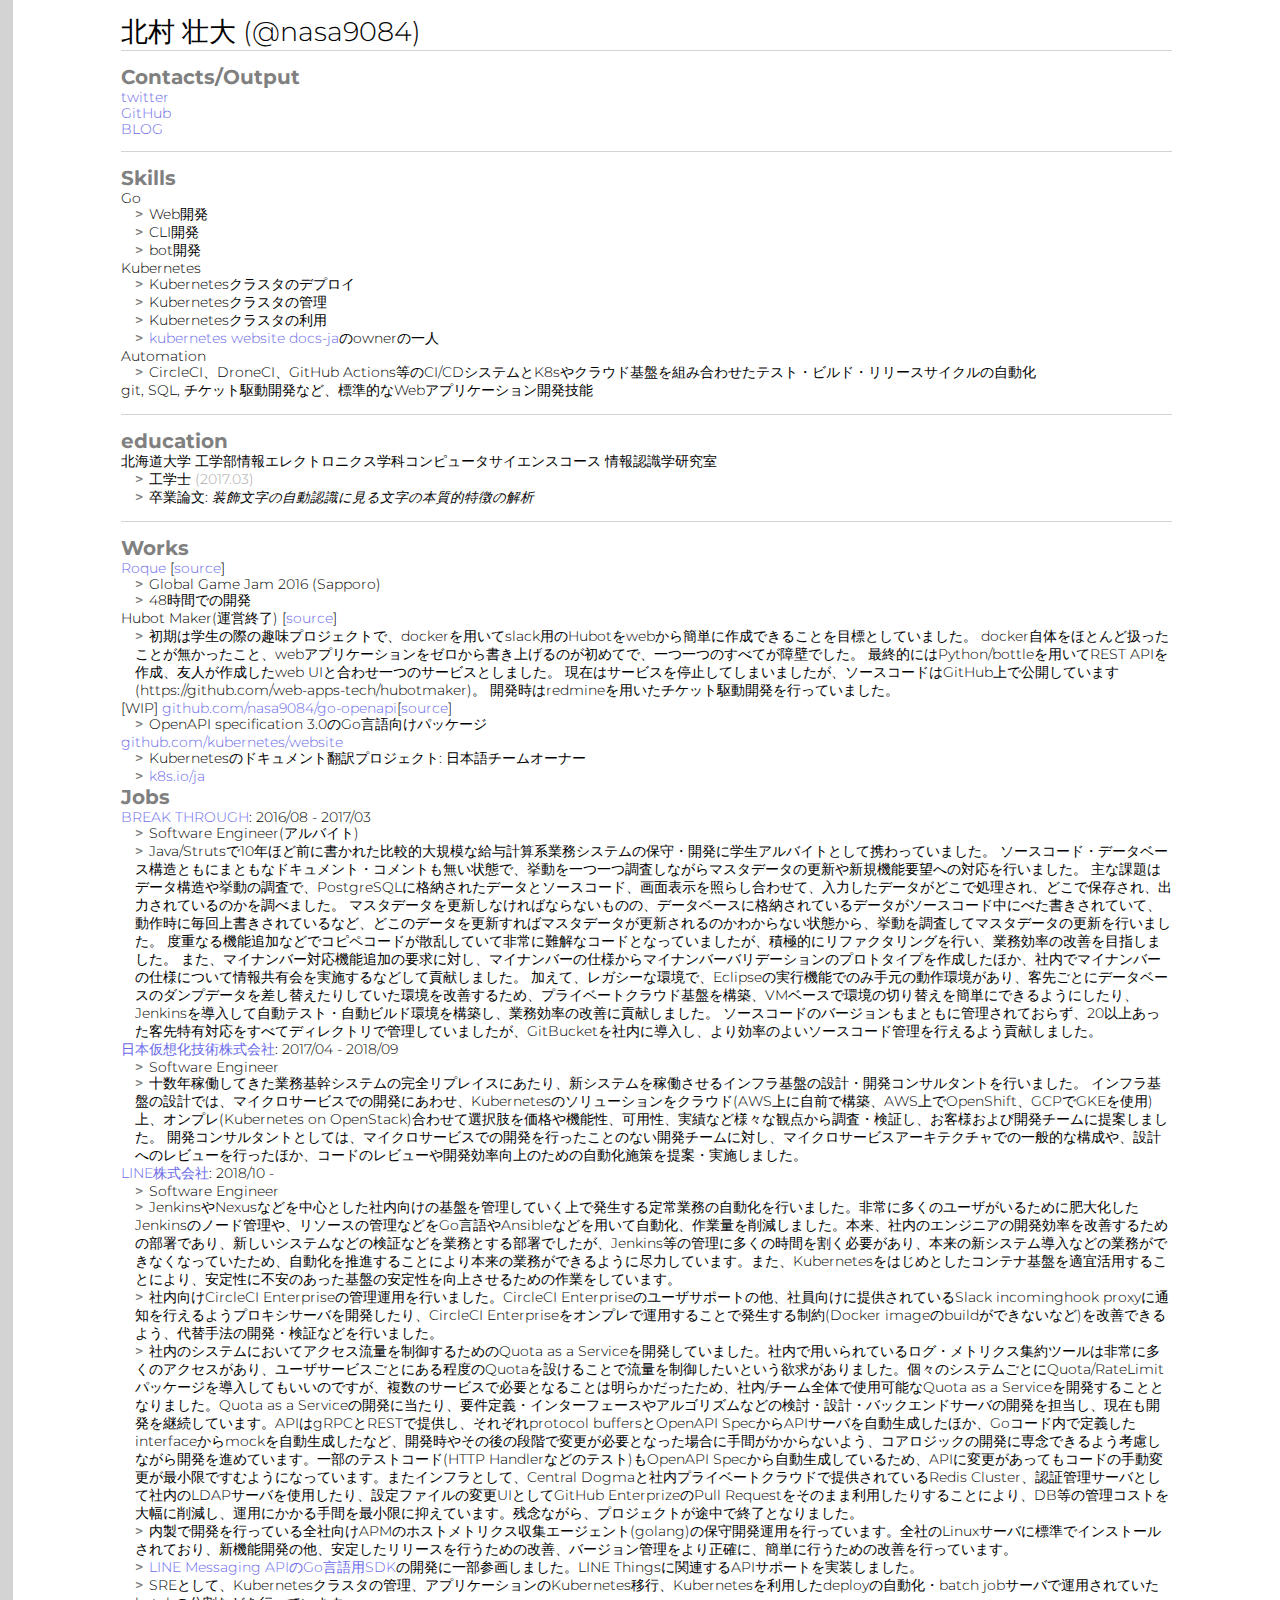
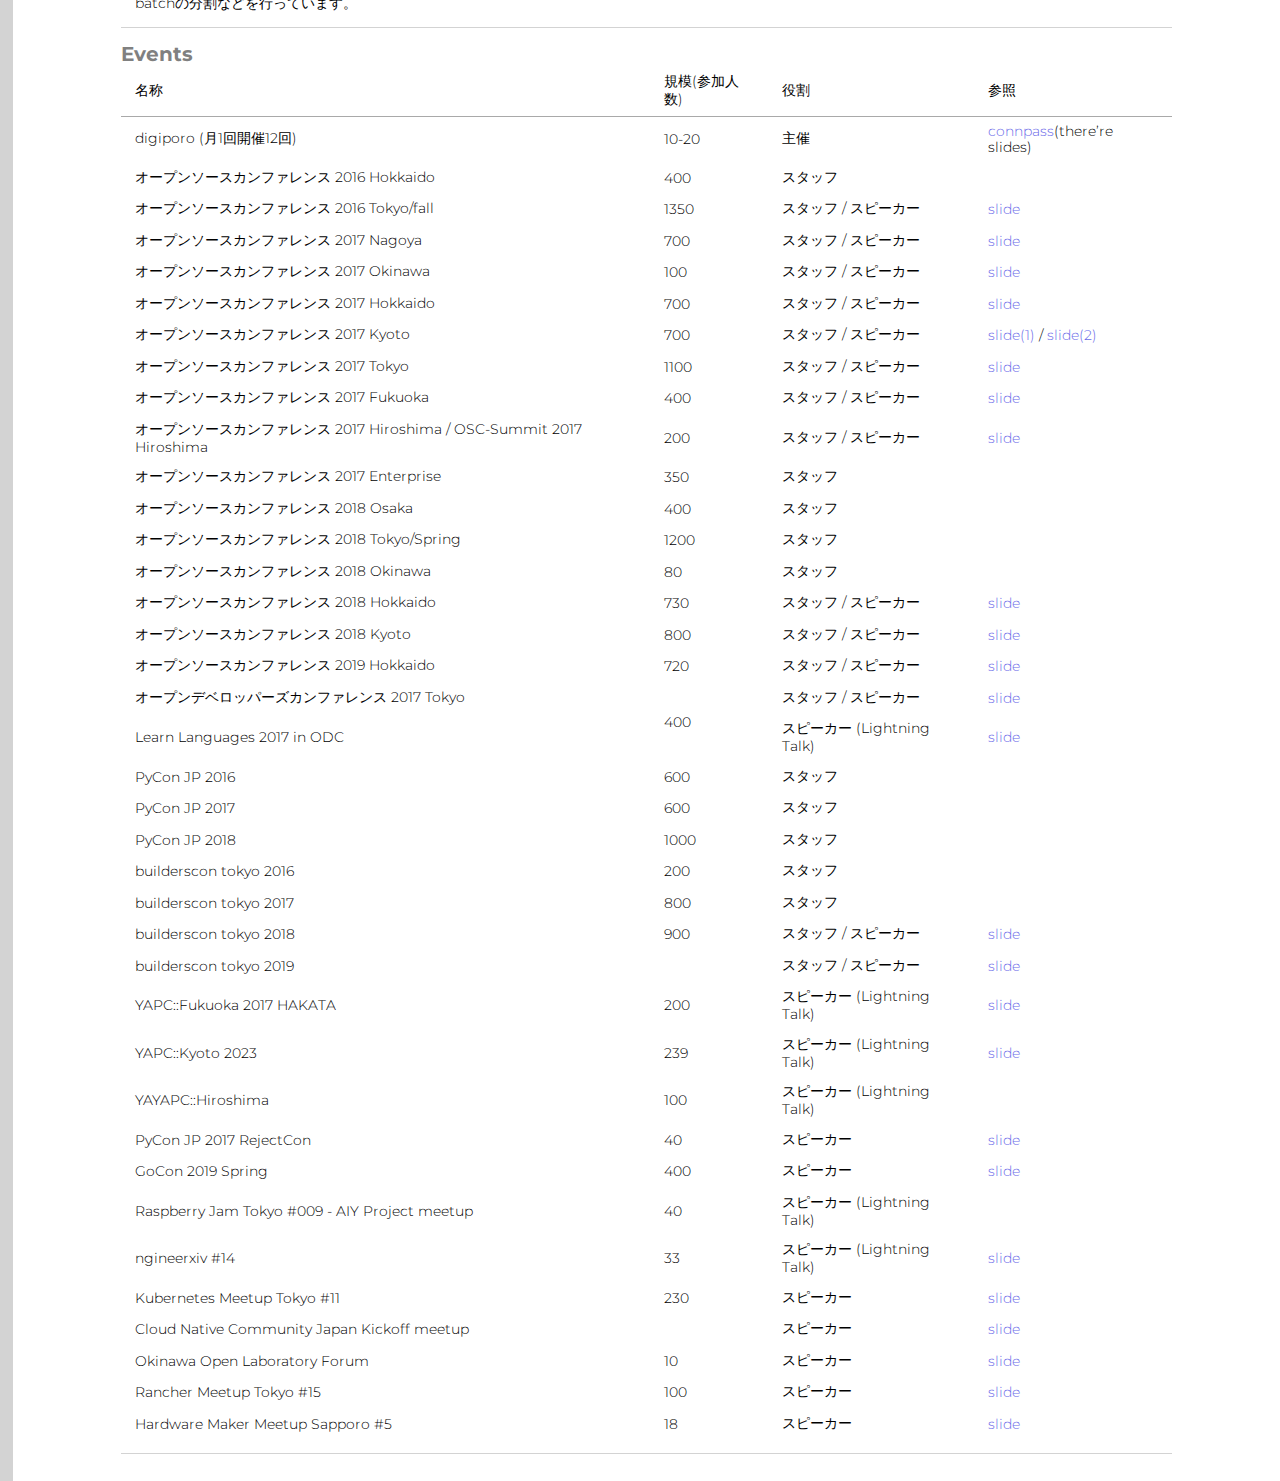
<file: index.html>
<!doctype html>
<html lang="ja">
  <head>
    <meta charset="UTF-8"/>
    <link href="css/style.css" rel="stylesheet"/>
    <title>北村 壮大 (@nasa9084)</title>
  </head>
  <body>
    <main>
      <h1 id="name">北村 壮大 (@nasa9084)</h1>
      <section id="contacts_output">
        <h2>Contacts/Output</h2>
        <ul>
          <li><a href="https://twitter.com/nasa9084">twitter</a><span class="only-print">: https://twitter.com/nasa9084</span></li>
          <li><a href="https://github.com/nasa9084">GitHub</a><span class="only-print">: https://github.com/nasa9084</span></li>
          <li><a href="https://blog.web-apps.tech">BLOG</a><span class="only-print">: https://blog.web-apps.tech</span></li>
        </ul>
      </section>
      <section id="skills">
        <h2>Skills</h2>
        <section>
          <ul>
            <li>Go</li>
            <ul>
              <li>Web開発</li>
              <li>CLI開発</li>
              <li>bot開発</li>
            </ul>
            <li>Kubernetes</li>
            <ul>
              <li>Kubernetesクラスタのデプロイ</li>
              <li>Kubernetesクラスタの管理</li>
              <li>Kubernetesクラスタの利用</li>
              <li><a href="https://github.com/kubernetes/website">kubernetes website docs-ja</a>のownerの一人</li>
            </ul>
            <li>Automation</li>
            <ul>
              <li>CircleCI、DroneCI、GitHub Actions等のCI/CDシステムとK8sやクラウド基盤を組み合わせたテスト・ビルド・リリースサイクルの自動化</li>
            </ul>
            <li>git, SQL, チケット駆動開発など、標準的なWebアプリケーション開発技能</li>
          </ul>
        </section>
      </section>
      <section id="education">
        <h2>education</h2>
        <dl>
          <dt>北海道大学 工学部情報エレクトロニクス学科コンピュータサイエンスコース 情報認識学研究室</dt>
          <dd>工学士 <span class="graduate">(2017.03)</span></dd>
          <dd>卒業論文: <span style="font-style: italic;">装飾文字の自動認識に見る文字の本質的特徴の解析</span></dd>
        </dl>
      </section>
      <section id="works">
        <h2>Works</h2>
        <dl>
          <dt><a href="https://ggjsap2016-t3.herokuapp.com/">Roque</a> [<a href="https://github.com/ggjsap-2016-t3">source</a>]</dt>
          <dd>Global Game Jam 2016 (Sapporo)</dd>
          <dd>48時間での開発</dd>
          <dt>Hubot Maker(運営終了) [<a href="https://github.com/web-apps-tech/hubotmaker">source</a>]</dt>
          <dd>初期は学生の際の趣味プロジェクトで、dockerを用いてslack用のHubotをwebから簡単に作成できることを目標としていました。
            docker自体をほとんど扱ったことが無かったこと、webアプリケーションをゼロから書き上げるのが初めてで、一つ一つのすべてが障壁でした。
            最終的にはPython/bottleを用いてREST APIを作成、友人が作成したweb UIと合わせ一つのサービスとしました。
            現在はサービスを停止してしまいましたが、ソースコードはGitHub上で公開しています(https://github.com/web-apps-tech/hubotmaker)。
            開発時はredmineを用いたチケット駆動開発を行っていました。</dd>
          <dt>[WIP] <a href="https://github.com/nasa9084/go-openapi">github.com/nasa9084/go-openapi</a>[<a href="https://github.com/nasa9084/go-openapi">source</a>]</dt>
          <dd>OpenAPI specification 3.0のGo言語向けパッケージ</dd>
          <dt><a href="https://github.com/kubernetes/website">github.com/kubernetes/website</a></dt>
          <dd>Kubernetesのドキュメント翻訳プロジェクト: 日本語チームオーナー</dd>
          <dd><a href="https://kubernetes.io/ja/">k8s.io/ja</a></dd>
        </dl>
        <h2>Jobs</h2>
        <dl>
          <dt><a href="https://break-through.biz">BREAK THROUGH</a>: 2016/08 - 2017/03</dt>
          <dd>Software Engineer(アルバイト)</dd>
          <dd>Java/Strutsで10年ほど前に書かれた比較的大規模な給与計算系業務システムの保守・開発に学生アルバイトとして携わっていました。
            ソースコード・データベース構造ともにまともなドキュメント・コメントも無い状態で、挙動を一つ一つ調査しながらマスタデータの更新や新規機能要望への対応を行いました。
            主な課題はデータ構造や挙動の調査で、PostgreSQLに格納されたデータとソースコード、画面表示を照らし合わせて、入力したデータがどこで処理され、どこで保存され、出力されているのかを調べました。
            マスタデータを更新しなければならないものの、データベースに格納されているデータがソースコード中にべた書きされていて、動作時に毎回上書きされているなど、どこのデータを更新すればマスタデータが更新されるのかわからない状態から、挙動を調査してマスタデータの更新を行いました。
            度重なる機能追加などでコピペコードが散乱していて非常に難解なコードとなっていましたが、積極的にリファクタリングを行い、業務効率の改善を目指しました。
            また、マイナンバー対応機能追加の要求に対し、マイナンバーの仕様からマイナンバーバリデーションのプロトタイプを作成したほか、社内でマイナンバーの仕様について情報共有会を実施するなどして貢献しました。
            加えて、レガシーな環境で、Eclipseの実行機能でのみ手元の動作環境があり、客先ごとにデータベースのダンプデータを差し替えたりしていた環境を改善するため、プライベートクラウド基盤を構築、VMベースで環境の切り替えを簡単にできるようにしたり、Jenkinsを導入して自動テスト・自動ビルド環境を構築し、業務効率の改善に貢献しました。
            ソースコードのバージョンもまともに管理されておらず、20以上あった客先特有対応をすべてディレクトリで管理していましたが、GitBucketを社内に導入し、より効率のよいソースコード管理を行えるよう貢献しました。</dd>
          <dt><a href="https://virtualtech.jp">日本仮想化技術株式会社</a>: 2017/04 - 2018/09</dt>
          <dd>Software Engineer</dd>
          <dd>十数年稼働してきた業務基幹システムの完全リプレイスにあたり、新システムを稼働させるインフラ基盤の設計・開発コンサルタントを行いました。
            インフラ基盤の設計では、マイクロサービスでの開発にあわせ、Kubernetesのソリューションをクラウド(AWS上に自前で構築、AWS上でOpenShift、GCPでGKEを使用)上、オンプレ(Kubernetes on OpenStack)合わせて選択肢を価格や機能性、可用性、実績など様々な観点から調査・検証し、お客様および開発チームに提案しました。
            開発コンサルタントとしては、マイクロサービスでの開発を行ったことのない開発チームに対し、マイクロサービスアーキテクチャでの一般的な構成や、設計へのレビューを行ったほか、コードのレビューや開発効率向上のための自動化施策を提案・実施しました。</dd>
          <dt><a href="https://linecorp.com/ja/">LINE株式会社</a>: 2018/10 -</dt>
          <dd>Software Engineer</dd>
          <dd>JenkinsやNexusなどを中心とした社内向けの基盤を管理していく上で発生する定常業務の自動化を行いました。非常に多くのユーザがいるために肥大化したJenkinsのノード管理や、リソースの管理などをGo言語やAnsibleなどを用いて自動化、作業量を削減しました。本来、社内のエンジニアの開発効率を改善するための部署であり、新しいシステムなどの検証などを業務とする部署でしたが、Jenkins等の管理に多くの時間を割く必要があり、本来の新システム導入などの業務ができなくなっていたため、自動化を推進することにより本来の業務ができるように尽力しています。また、Kubernetesをはじめとしたコンテナ基盤を適宜活用することにより、安定性に不安のあった基盤の安定性を向上させるための作業をしています。</dd>
          <dd>社内向けCircleCI Enterpriseの管理運用を行いました。CircleCI Enterpriseのユーザサポートの他、社員向けに提供されているSlack incominghook proxyに通知を行えるようプロキシサーバを開発したり、CircleCI Enterpriseをオンプレで運用することで発生する制約(Docker imageのbuildができないなど)を改善できるよう、代替手法の開発・検証などを行いました。</dd>
          <dd>社内のシステムにおいてアクセス流量を制御するためのQuota as a Serviceを開発していました。社内で用いられているログ・メトリクス集約ツールは非常に多くのアクセスがあり、ユーザサービスごとにある程度のQuotaを設けることで流量を制御したいという欲求がありました。個々のシステムごとにQuota/RateLimitパッケージを導入してもいいのですが、複数のサービスで必要となることは明らかだったため、社内/チーム全体で使用可能なQuota as a Serviceを開発することとなりました。Quota as a Serviceの開発に当たり、要件定義・インターフェースやアルゴリズムなどの検討・設計・バックエンドサーバの開発を担当し、現在も開発を継続しています。APIはgRPCとRESTで提供し、それぞれprotocol buffersとOpenAPI SpecからAPIサーバを自動生成したほか、Goコード内で定義したinterfaceからmockを自動生成したなど、開発時やその後の段階で変更が必要となった場合に手間がかからないよう、コアロジックの開発に専念できるよう考慮しながら開発を進めています。一部のテストコード(HTTP Handlerなどのテスト)もOpenAPI Specから自動生成しているため、APIに変更があってもコードの手動変更が最小限ですむようになっています。またインフラとして、Central Dogmaと社内プライベートクラウドで提供されているRedis Cluster、認証管理サーバとして社内のLDAPサーバを使用したり、設定ファイルの変更UIとしてGitHub EnterprizeのPull Requestをそのまま利用したりすることにより、DB等の管理コストを大幅に削減し、運用にかかる手間を最小限に抑えています。残念ながら、プロジェクトが途中で終了となりました。</dd>
          <dd>内製で開発を行っている全社向けAPMのホストメトリクス収集エージェント(golang)の保守開発運用を行っています。全社のLinuxサーバに標準でインストールされており、新機能開発の他、安定したリリースを行うための改善、バージョン管理をより正確に、簡単に行うための改善を行っています。</dd>
          <dd><a href="https://github.com/line/line-bot-sdk-go">LINE Messaging APIのGo言語用SDK</a>の開発に一部参画しました。LINE Thingsに関連するAPIサポートを実装しました。</dd>
          <dd>SREとして、Kubernetesクラスタの管理、アプリケーションのKubernetes移行、Kubernetesを利用したdeployの自動化・batch jobサーバで運用されていたbatchの分割などを行っています。</dd>
        </dl>
      </section>
      <section id="events">
        <h2>Events</h2>
        <table>
          <thead>
            <tr>
              <th>名称</th>
              <th>規模(参加人数)</th>
              <th>役割</th>
              <th class="no-print">参照</th>
            </tr>
          </thead>
          <tbody>
            <tr>
              <td>digiporo (月1回開催12回)</td>
              <td>10-20</td>
              <td>主催</td>
              <td class="no-print"><a href="https://digiporo.connpass.com">connpass</a>(there’re slides)</td>
            </tr>
            <tr>
              <td>オープンソースカンファレンス 2016 Hokkaido</td>
              <td>400</td>
              <td>スタッフ</td>
              <td class="no-print"></td>
            </tr>
            <tr>
              <td>オープンソースカンファレンス 2016 Tokyo/fall</td>
              <td>1350</td>
              <td>スタッフ / スピーカー</td>
              <td class="no-print"><a href="https://www.slideshare.net/ssusera66c10/webredis">slide</a></td>
            </tr>
            <tr>
              <td>オープンソースカンファレンス 2017 Nagoya</td>
              <td>700</td>
              <td>スタッフ / スピーカー</td>
              <td class="no-print"><a href="https://www.slideshare.net/ssusera66c10/webredis-76612750">slide</a></td>
            </tr>
            <tr>
              <td>オープンソースカンファレンス 2017 Okinawa</td>
              <td>100</td>
              <td>スタッフ / スピーカー</td>
              <td class="no-print"><a href="https://www.slideshare.net/ssusera66c10/webredispdf">slide</a></td>
            </tr>
            <tr>
              <td>オープンソースカンファレンス 2017 Hokkaido</td>
              <td>700</td>
              <td>スタッフ / スピーカー</td>
              <td class="no-print"><a href="https://gitpitch.com/nasa9084/slides/osc17do">slide</a></td>
            </tr>
            <tr>
              <td>オープンソースカンファレンス 2017 Kyoto</td>
              <td>700</td>
              <td>スタッフ / スピーカー</td>
              <td class="no-print"><a href="https://gitpitch.com/nasa9084/slides/osc17kyoto_redis">slide(1)</a> / <a href="https://gitpitch.com/nasa9084/slides/osc17kyoto_go">slide(2)</a></td>
            </tr>
            <tr>
              <td>オープンソースカンファレンス 2017 Tokyo</td>
              <td>1100</td>
              <td>スタッフ / スピーカー</td>
              <td class="no-print"><a href="https://gitpitch.com/nasa9084/slides/osc17tk">slide</a></td>
            </tr>
            <tr>
              <td>オープンソースカンファレンス 2017 Fukuoka</td>
              <td>400</td>
              <td>スタッフ / スピーカー</td>
              <td class="no-print"><a href="https://gitpitch.com/nasa9084/slides/osc17fk">slide</a></td>
            </tr>
            <tr>
              <td>オープンソースカンファレンス 2017 Hiroshima / OSC-Summit 2017 Hiroshima</td>
              <td>200</td>
              <td>スタッフ / スピーカー</td>
              <td class="no-print"><a href="https://gitpitch.com/nasa9084/slides/osc17hiroshima">slide</a></td>
            </tr>
            <tr>
              <td>オープンソースカンファレンス 2017 Enterprise</td>
              <td>350</td>
              <td>スタッフ</td>
              <td class="no-print"></td>
            </tr>
            <tr>
              <td>オープンソースカンファレンス 2018 Osaka</td>
              <td>400</td>
              <td>スタッフ</td>
              <td class="no-print"></td>
            </tr>
            <tr>
              <td>オープンソースカンファレンス 2018 Tokyo/Spring</td>
              <td>1200</td>
              <td>スタッフ</td>
              <td class="no-print"></td>
            </tr>
            <tr>
              <td>オープンソースカンファレンス 2018 Okinawa</td>
              <td>80</td>
              <td>スタッフ</td>
              <td class="no-print"></td>
            </tr>
            <tr>
              <td>オープンソースカンファレンス 2018 Hokkaido</td>
              <td>730</td>
              <td>スタッフ / スピーカー</td>
              <td class="no-print"><a href="https://gitpitch.com/nasa9084/slides/osc18do">slide</a></td>
            </tr>
            <tr>
              <td>オープンソースカンファレンス 2018 Kyoto</td>
              <td>800</td>
              <td>スタッフ / スピーカー</td>
              <td class="no-print"><a href="https://gitpitch.com/nasa9084/slides/osc18do">slide</a></td>
            </tr>
            <tr>
              <td>オープンソースカンファレンス 2019 Hokkaido</td>
              <td>720</td>
              <td>スタッフ / スピーカー</td>
              <td class="no-print"><a href="https://speakerdeck.com/nasa9084/engineers-output">slide</a></td>
            </tr>
            <tr>
              <td>オープンデベロッパーズカンファレンス 2017 Tokyo</td>
              <td rowspan="2">400</td>
              <td>スタッフ / スピーカー</td>
              <td class="no-print"><a href="https://www.slideshare.net/VirtualTech-JP/ss-78877078">slide</a></td>
            </tr>
            <tr>
              <td>Learn Languages 2017 in ODC</td>
              <td>スピーカー (Lightning Talk)</td>
              <td class="no-print"><a href="https://gitpitch.com/nasa9084/slides/lt_odc17tk">slide</a></td>
            </tr>
            <tr>
              <td>PyCon JP 2016</td>
              <td>600</td>
              <td>スタッフ</td>
              <td class="no-print"></td>
            </tr>
            <tr>
              <td>PyCon JP 2017</td>
              <td>600</td>
              <td>スタッフ</td>
              <td class="no-print"></td>
            </tr>
            <tr>
              <td>PyCon JP 2018</td>
              <td>1000</td>
              <td>スタッフ</td>
              <td class="no-print"></td>
            </tr>
            <tr>
              <td>builderscon tokyo 2016</td>
              <td>200</td>
              <td>スタッフ</td>
              <td class="no-print"></td>
            </tr>
            <tr>
              <td>builderscon tokyo 2017</td>
              <td>800</td>
              <td>スタッフ</td>
              <td class="no-print"></td>
            </tr>
            <tr>
              <td>builderscon tokyo 2018</td>
              <td>900</td>
              <td>スタッフ / スピーカー</td>
              <td class="no-print"><a href="https://gitpitch.com/nasa9084/slides/builderscon18">slide</a></td>
            </tr>
            <tr>
              <td>builderscon tokyo 2019</td>
              <td></td>
              <td>スタッフ / スピーカー</td>
              <td class="no-print"><a href="https://speakerdeck.com/nasa9084/jin-geng-wen-kenaisystemd-now-beginning-systemd">slide</a></td>
            </tr>
            <tr>
              <td>YAPC::Fukuoka 2017 HAKATA</td>
              <td>200</td>
              <td>スピーカー (Lightning Talk)</td>
              <td class="no-print"><a href="https://speakerdeck.com/nasa9084/wu-hu-su-qing-rasikiemacs">slide</a></td>
            </tr>
            <tr>
              <td>YAPC::Kyoto 2023</td>
              <td>239</td>
              <td>スピーカー (Lightning Talk)</td>
              <td class="no-print"><a href="https://speakerdeck.com/nasa9084/invitation-to-k8s-docs-ja">slide</a></td>
            </tr>
            <tr>
              <td>YAYAPC::Hiroshima</td>
              <td>100</td>
              <td>スピーカー (Lightning Talk)</td>
              <td class="no-print"></td>
            </tr>
            <tr>
              <td>PyCon JP 2017 RejectCon</td>
              <td>40</td>
              <td>スピーカー</td>
              <td class="no-print"><a href="https://gitpitch.com/nasa9084/slides/pyconjp17_rejectcon">slide</a></td>
            </tr>
            <tr>
              <td>GoCon 2019 Spring</td>
              <td>400</td>
              <td>スピーカー</td>
              <td class="no-print"><a href="https://speakerdeck.com/nasa9084/implementing-quota-as-a-service">slide</a></td>
            </tr>
            <tr>
              <td>Raspberry Jam Tokyo #009 - AIY Project meetup</td>
              <td>40</td>
              <td>スピーカー (Lightning Talk)</td>
              <td class="no-print"></td>
            </tr>
            <tr>
              <td>ngineerxiv #14</td>
              <td>33</td>
              <td>スピーカー (Lightning Talk)</td>
              <td class="no-print"><a href="https://gitpitch.com/nasa9084/slides/ngineerxiv_vol14">slide</a></td>
            </tr>
            <tr>
              <td>Kubernetes Meetup Tokyo #11</td>
              <td>230</td>
              <td>スピーカー</td>
              <td class="no-print"><a href="https://speakerdeck.com/nasa9084/recap-continuous-delivery-meets-customkubernetes-controller-a-declarative-configuration-approach">slide</a></td>
            </tr>
            <tr>
              <td>Cloud Native Community Japan Kickoff meetup</td>
              <td></td>
              <td>スピーカー</td>
              <td class="no-print"><a href="https://speakerdeck.com/nasa9084/kubernetes-sig-docs-localization-subproject-ja">slide</a></td>
            </tr>
            <tr>
              <td>Okinawa Open Laboratory Forum</td>
              <td>10</td>
              <td>スピーカー</td>
              <td class="no-print"><a href="https://gitpitch.com/nasa9084/slides/oolforum2018">slide</a></td>
            </tr>
            <tr>
              <td>Rancher Meetup Tokyo #15</td>
              <td>100</td>
              <td>スピーカー</td>
              <td class="no-print"><a href="https://gitpitch.com/nasa9084/slides/rancherjp15">slide</a></td>
            </tr>
            <tr>
              <td>Hardware Maker Meetup Sapporo #5</td>
              <td>18</td>
              <td>スピーカー</td>
              <td class="no-print"><a href="https://speakerdeck.com/nasa9084/designing-keyboard-101">slide</a></td>
            </tr>
          </tbody>
        </table>
      </section>
    </main>
  </body>
</html>
</file>
<file: css/style.css>
@import url("https://fonts.googleapis.com/css?family=Montserrat:300,500,600,700");
* {
  margin: 0;
  padding: 0;
  font-family: "Montserrat", sans-serif;
  font-weight: 300;
  box-sizing: border-box;
}

html {
  height: 100%;
}

body {
  font-size: 13.5px;
  width: 100vw;
  border-left: 1em solid lightgray;
}
body main {
  margin: 0 8em;
  padding: 1em 0;
}
body main #name {
  font-size: 2em;
  border-bottom: 1px lightgray solid;
  margin-bottom: 0.5em;
}
body main > section {
  border-bottom: 1px lightgray solid;
  margin-bottom: 1em;
  padding-bottom: 1em;
}
body main > section h2 {
  font-weight: 700;
  color: gray;
}
body main > section h3 {
  font-weight: 600;
  color: darkgray;
}
body main > section ul ul {
  padding-left: 1em;
}
body main > section ul ul li:before {
  content: ">";
  padding-right: 0.5em;
  color: gray;
  font-weight: 600;
}
body main > section li {
  list-style: none;
}
body main > section dl dd {
  margin-left: 1em;
}
body main > section dl dd:before {
  content: ">";
  padding-right: 0.5em;
  color: gray;
  font-weight: 600;
}
body main > section dl ul {
  margin-left: 2em;
}
body main > section dl ul li:before {
  content: "*";
  padding-right: 0.5em;
  color: gray;
  font-weight: 600;
}
body main > section a {
  color: #6a6ae9;
  text-decoration: none;
}
body main > section table {
  border-collapse: collapse;
}
body main > section table td, body main > section table th {
  padding: 0.5em 1em;
}
body main > section table thead tr {
  border-bottom: darkgray solid 1px;
  text-align: left;
}
body main > section#education .graduate {
  color: darkgray;
}

@media screen {
  .only-print {
    display: none;
  }
}
@media print {
  .no-print {
    display: none;
  }
}

/*# sourceMappingURL=css/style.css.map */
</file>
